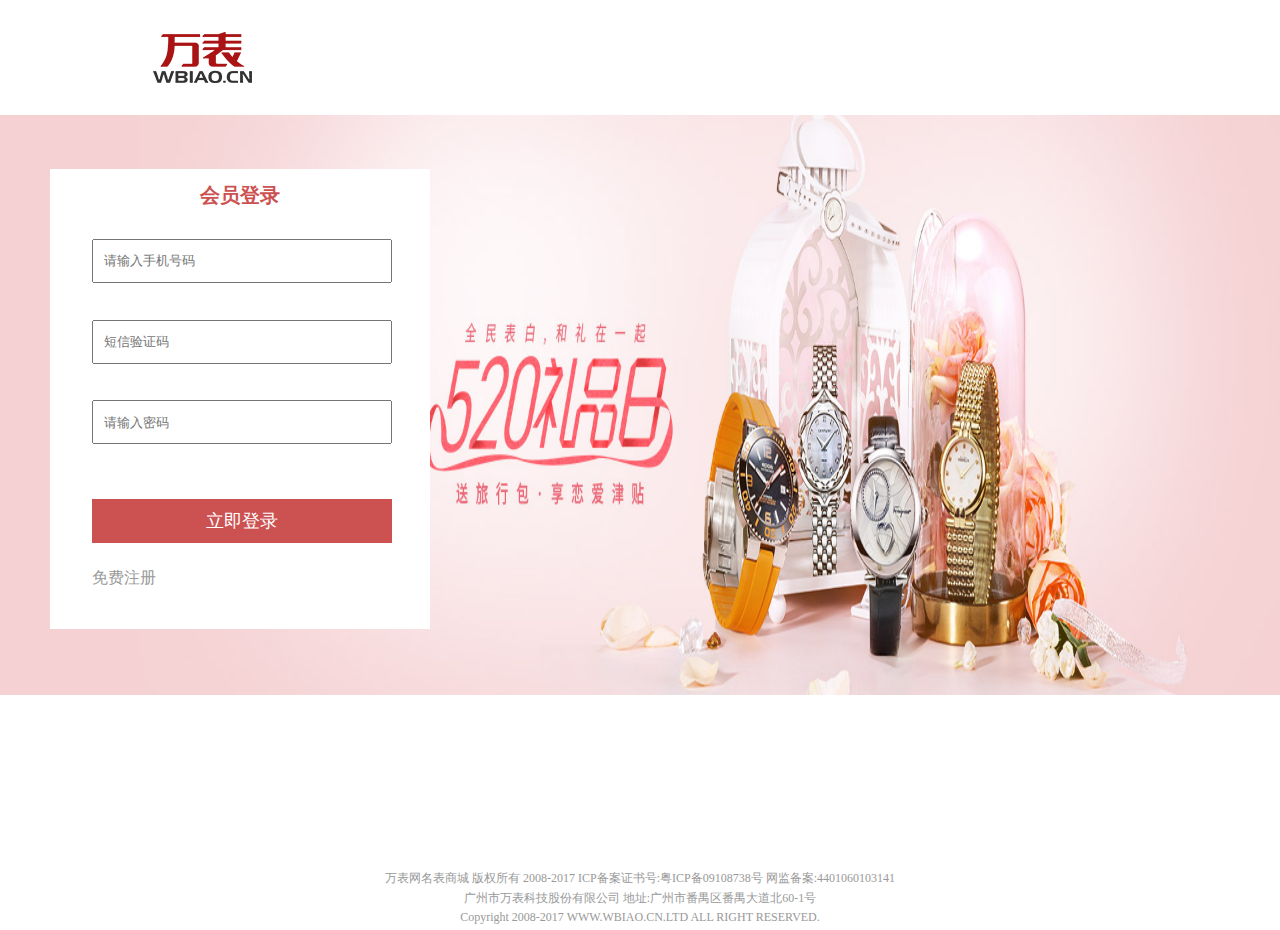
<file: watches/public/login.html>
<!doctype html>
<html lang="en">
 <head>
  <meta charset="UTF-8">
  <title>用户登录</title>
	<link rel="stylesheet" href="css/login.css">
 </head>
 <body>
  <div class="big">
	<table></table>
	<div class="small">
	<h6><img src="img/logo.png"></h6>
	<div class="picture"><img src="img/dl.jpg"></div>
	<table>
   <tr>
   	<td><h3>会员登录</h3></td>
   </tr>
	<tr>
		<td><input type="text" placeholder="请输入手机号码" id="phone"></td>
	</tr>
	<tr>
		<td><input type="text" placeholder="短信验证码"></td>
	</tr>
	<tr>
		<td><input type="password" placeholder="请输入密码" id="upwd"></td>
	</tr>
	<tr>
		<td class="dl"><input  onclick="login()" type="button" value="立即登录"><a href="#">免费注册</a></td>
	</tr>
	<tr>
		<td></td>
	</tr>
	</table>
	</div>
	 <div class="flooter">
	   <p>万表网名表商城 版权所有 2008-2017 ICP备案证书号:粤ICP备09108738号 网监备案:4401060103141</p>
	   <p>广州市万表科技股份有限公司 地址:广州市番禺区番禺大道北60-1号</p>
	   <p>Copyright 2008-2017 WWW.WBIAO.CN.LTD ALL RIGHT RESERVED.</p>
	 </div>
	</div>
	<script>
	  function login(){
		  var $phone=phone.value
			var $upwd=upwd.value
		  var xhr=new XMLHttpRequest()
			xhr.onreadystatechange=function(){
			  if (xhr.readyState==4&&xhr.status==200){
            var result=xhr.responseText
			alert(result)
			location.href="index.html"
			  }
			}
      xhr.open("post","http://127.0.0.1:8080/user/login",true)
			var formdata="phone="+$phone+"&upwd="+$upwd
			xhr.setRequestHeader("Content-Type","application/x-www-form-urlencoded")
			xhr.send(formdata)
		}
	
	</script>
 </body>
</html>
</file>
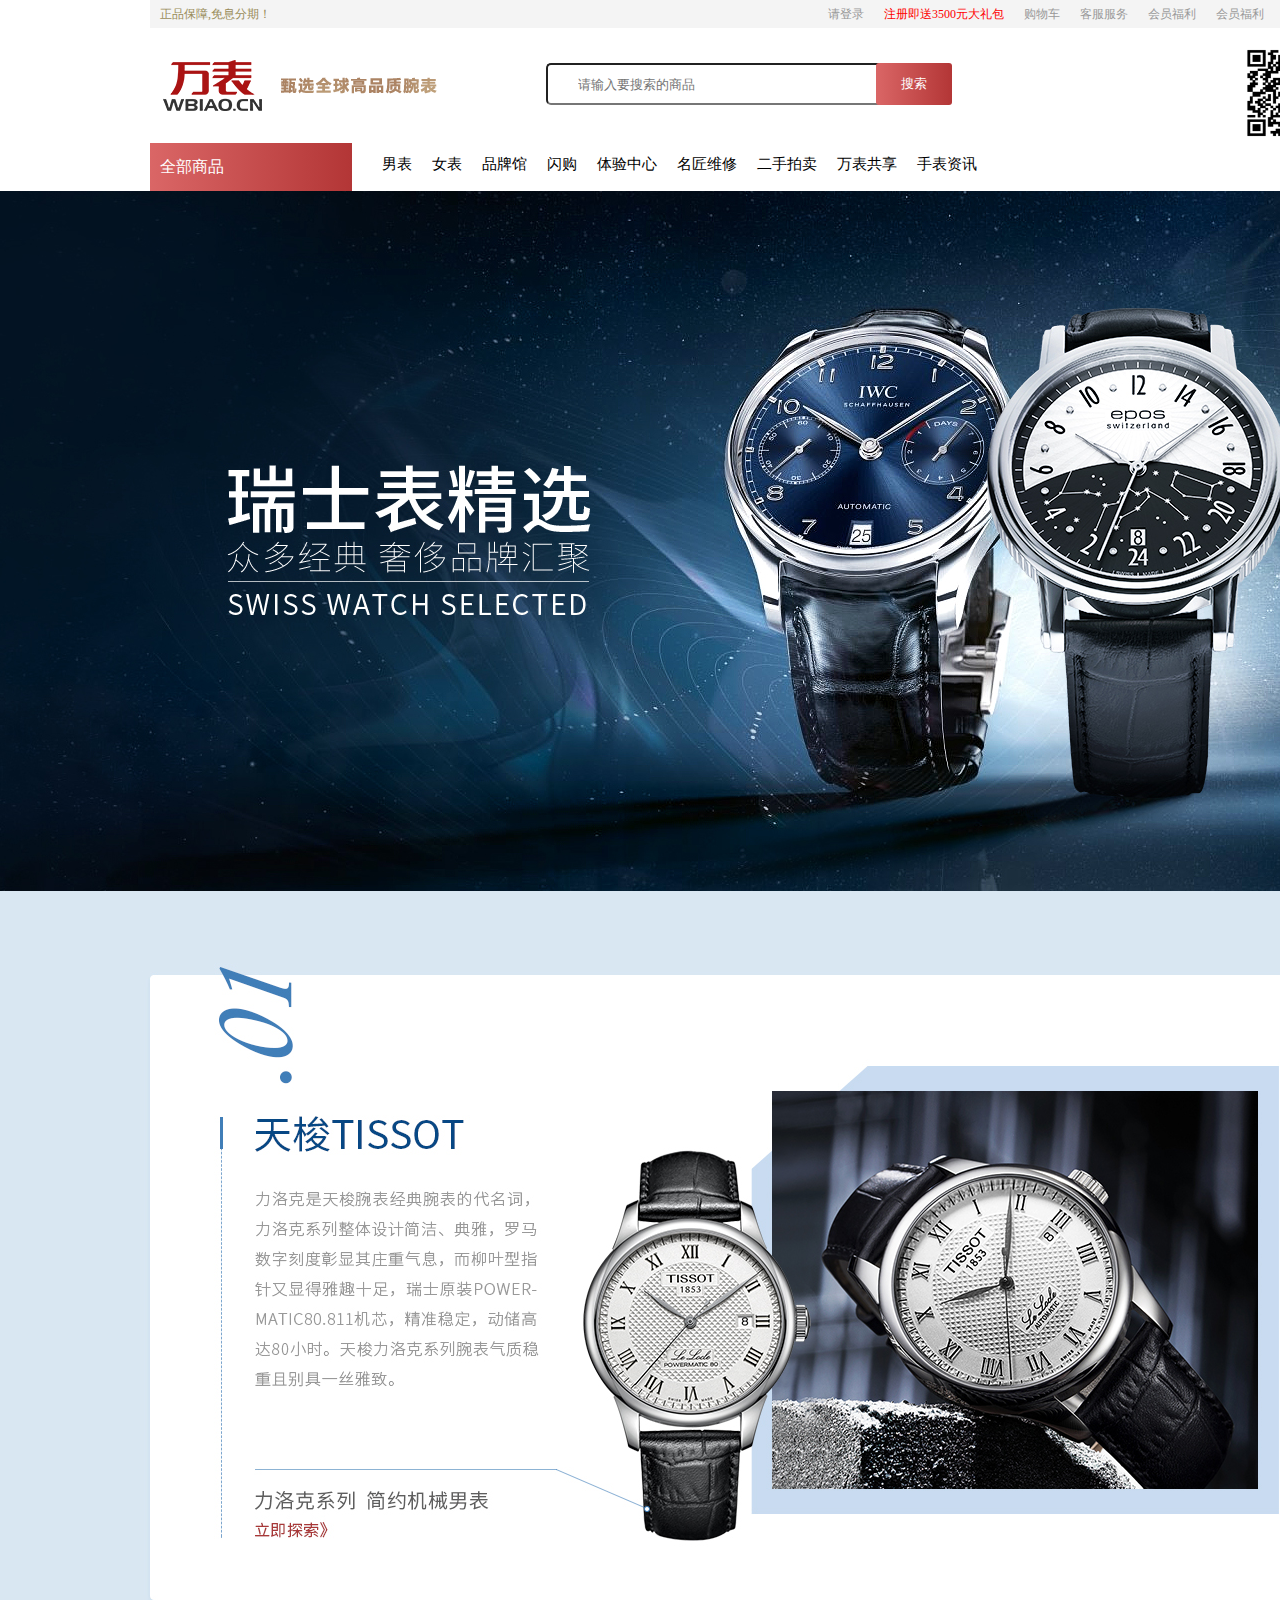
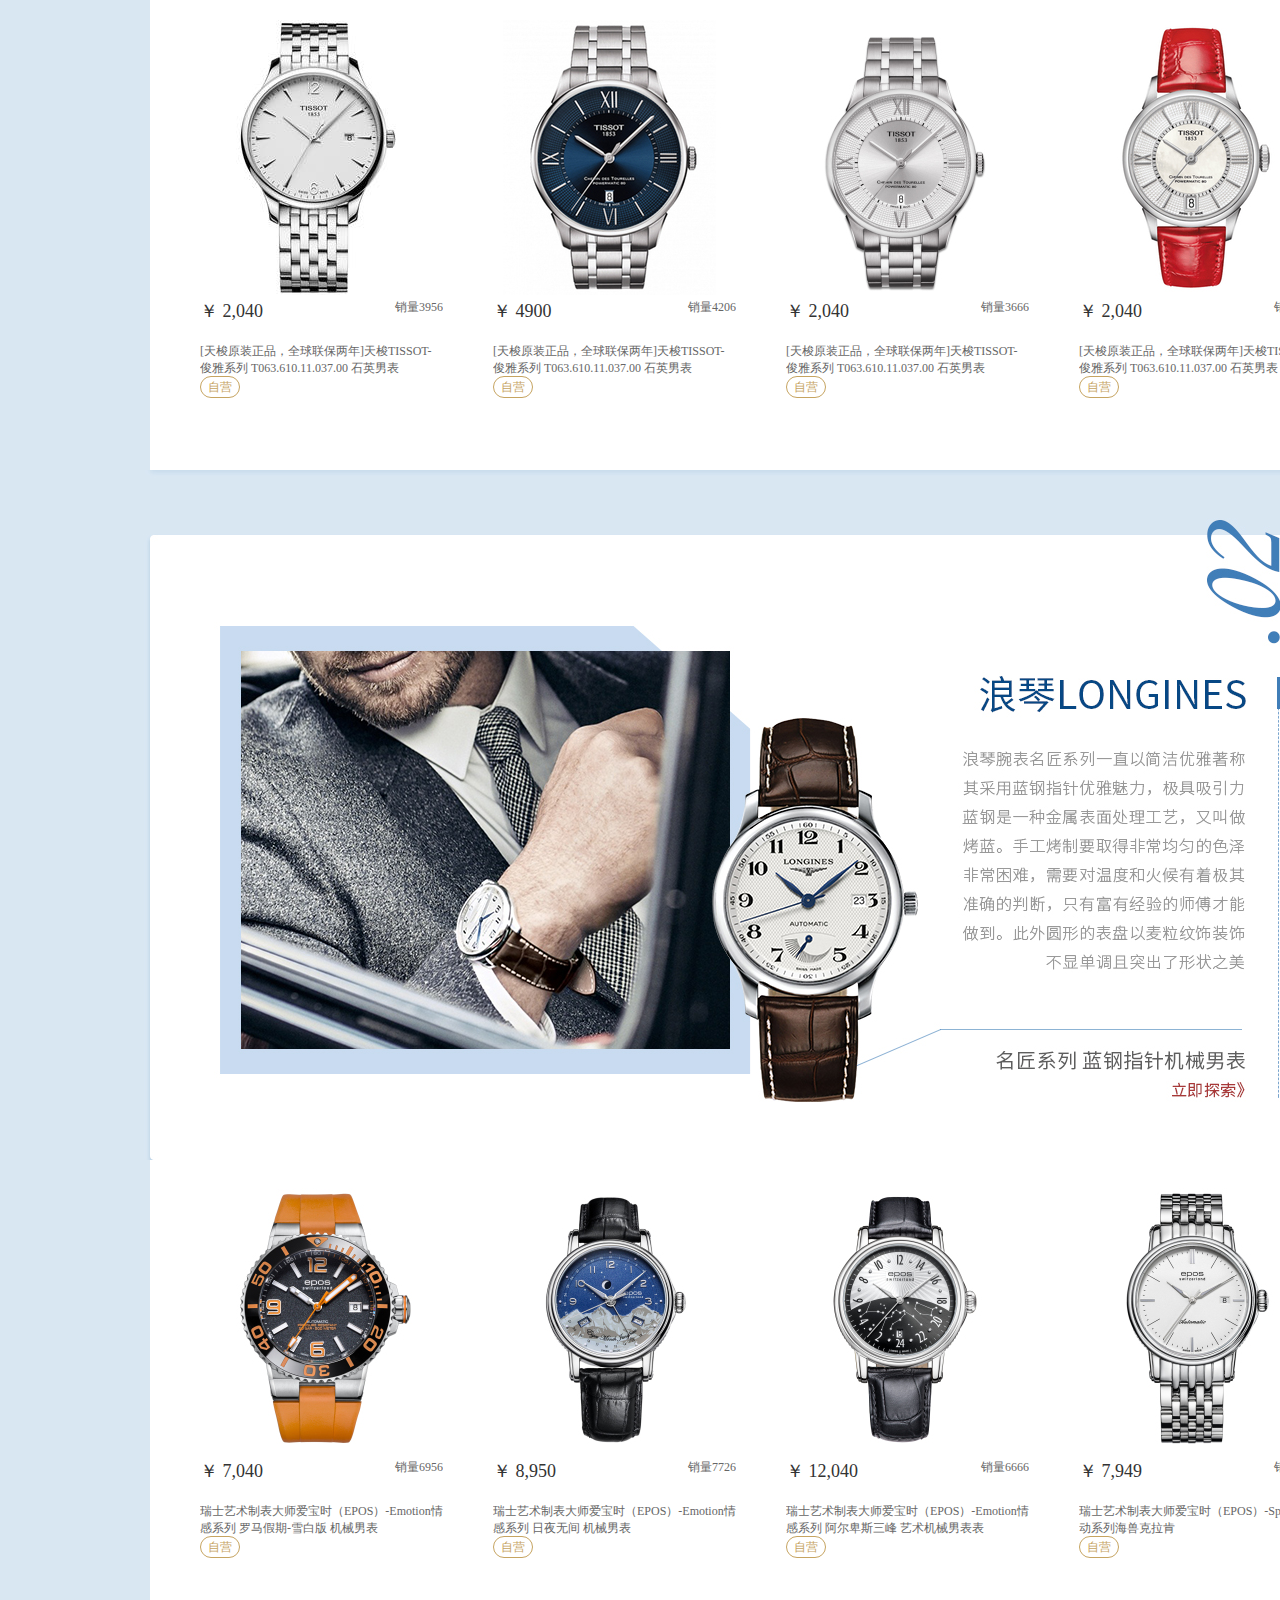
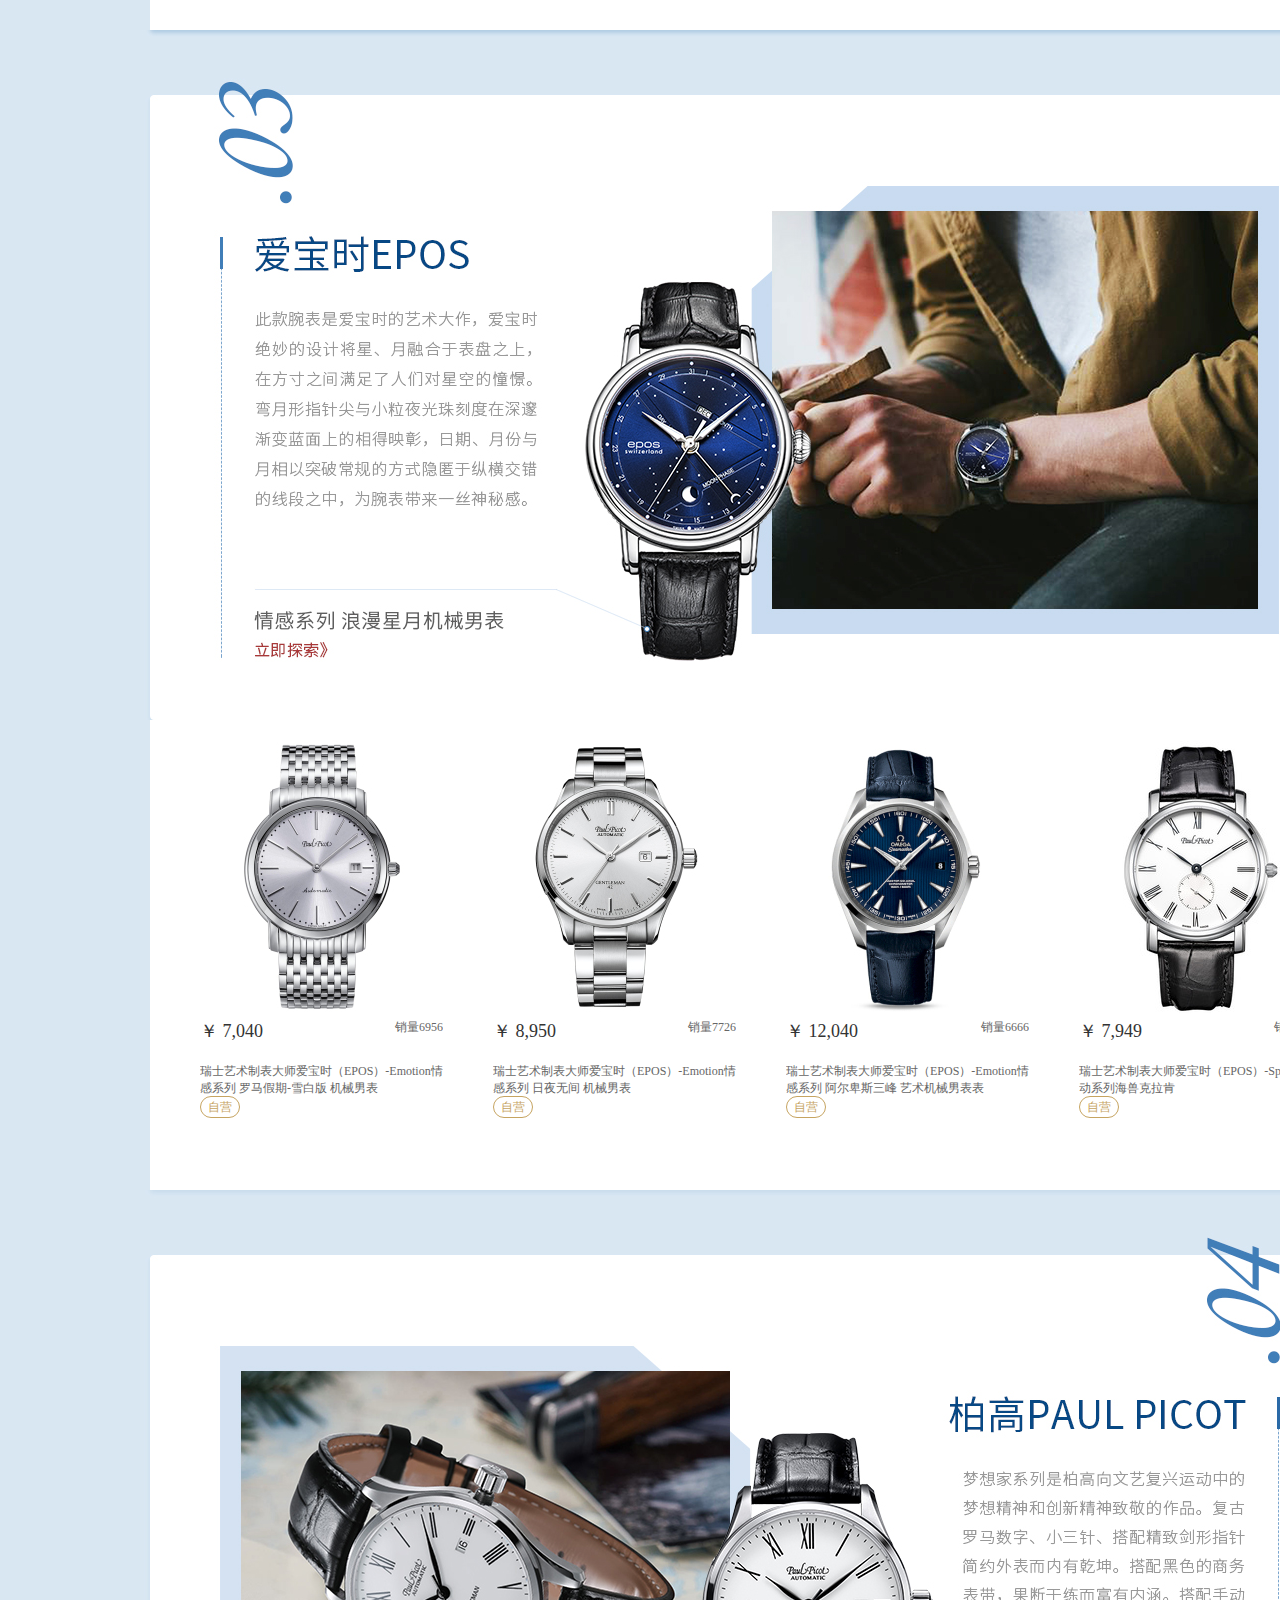
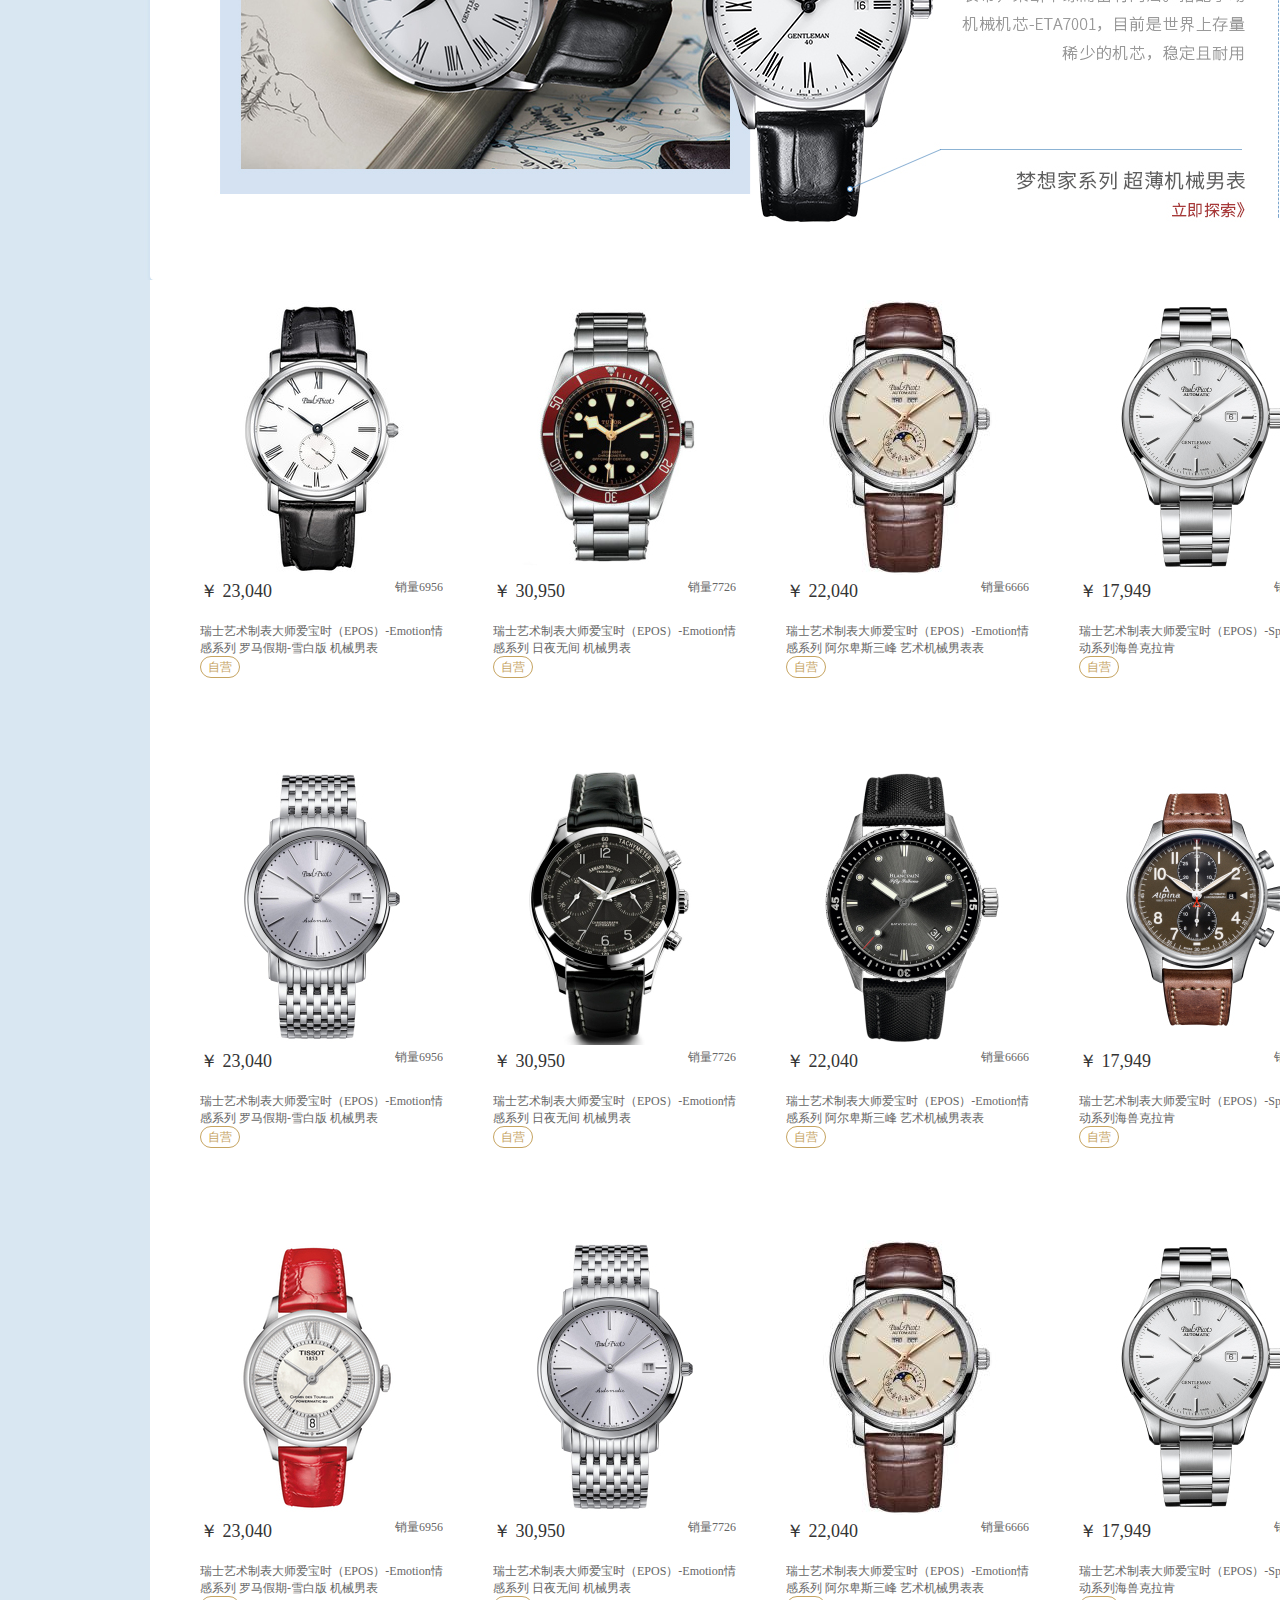
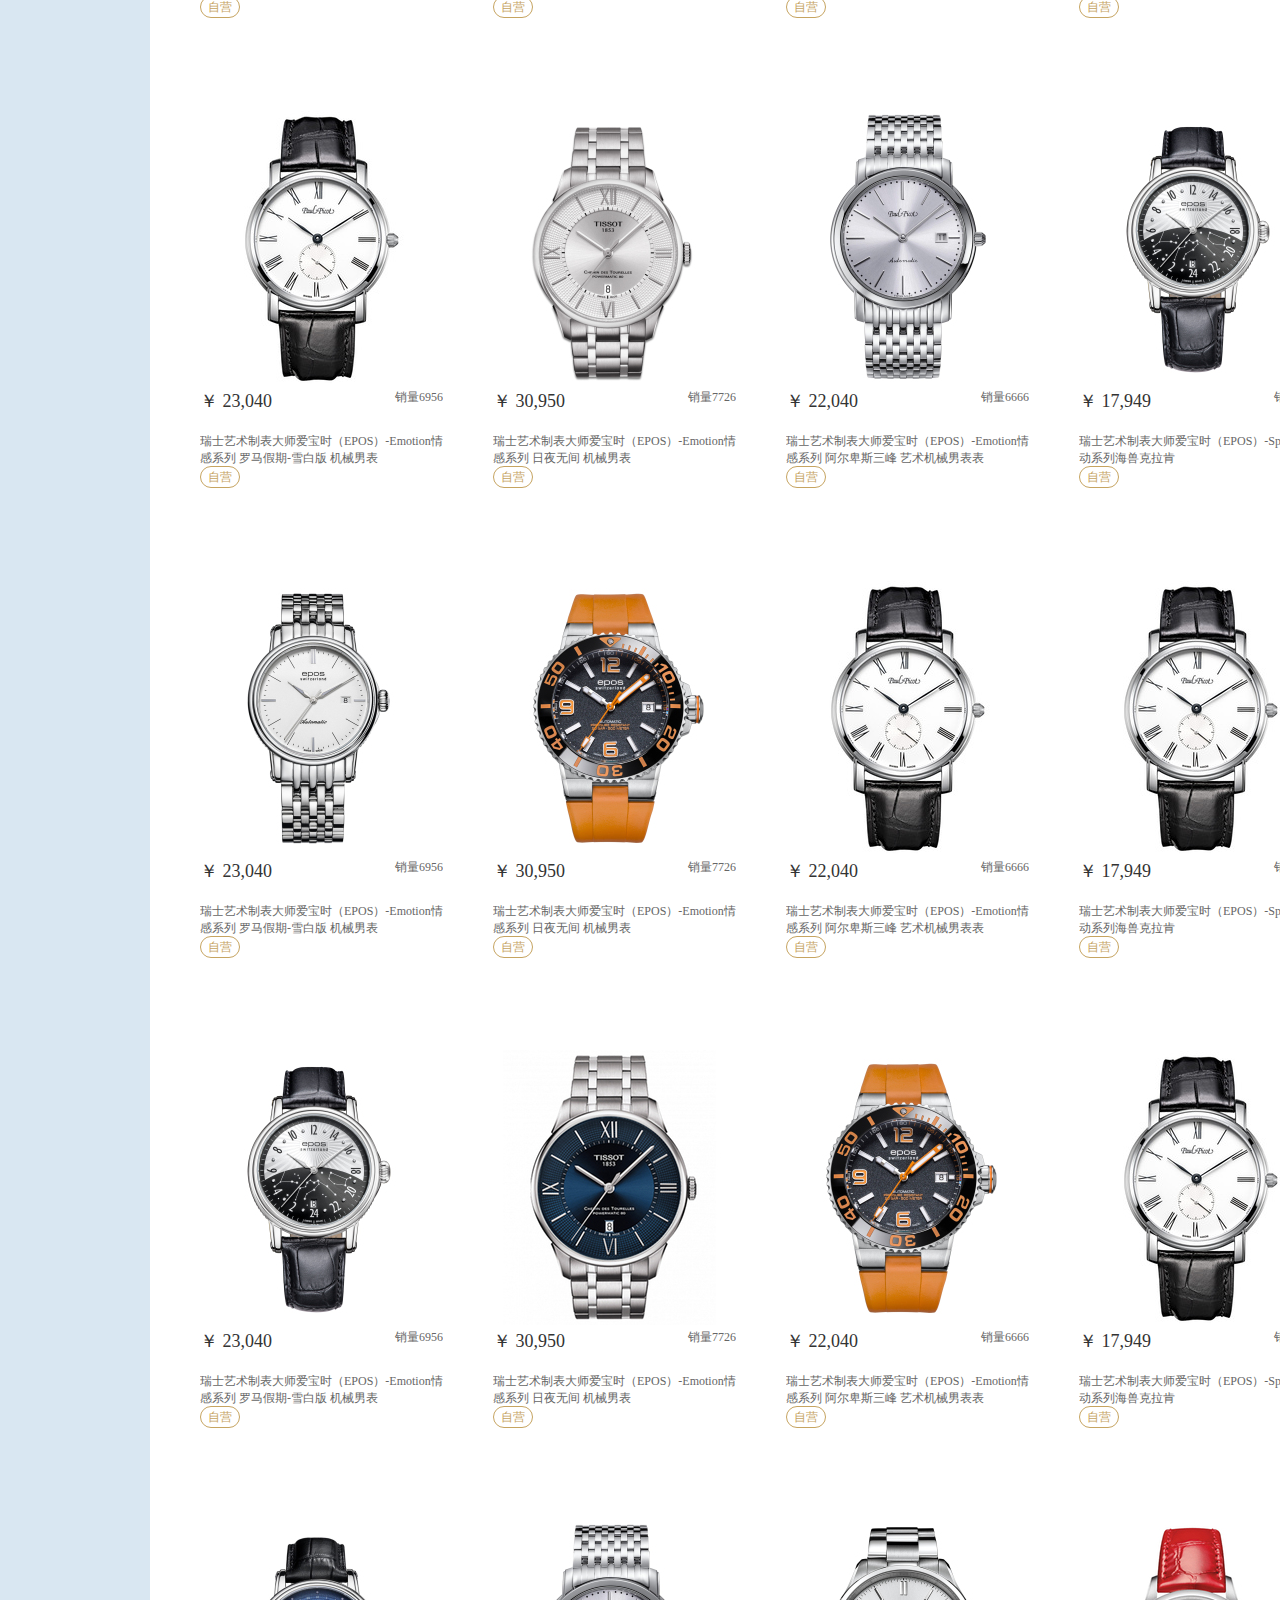
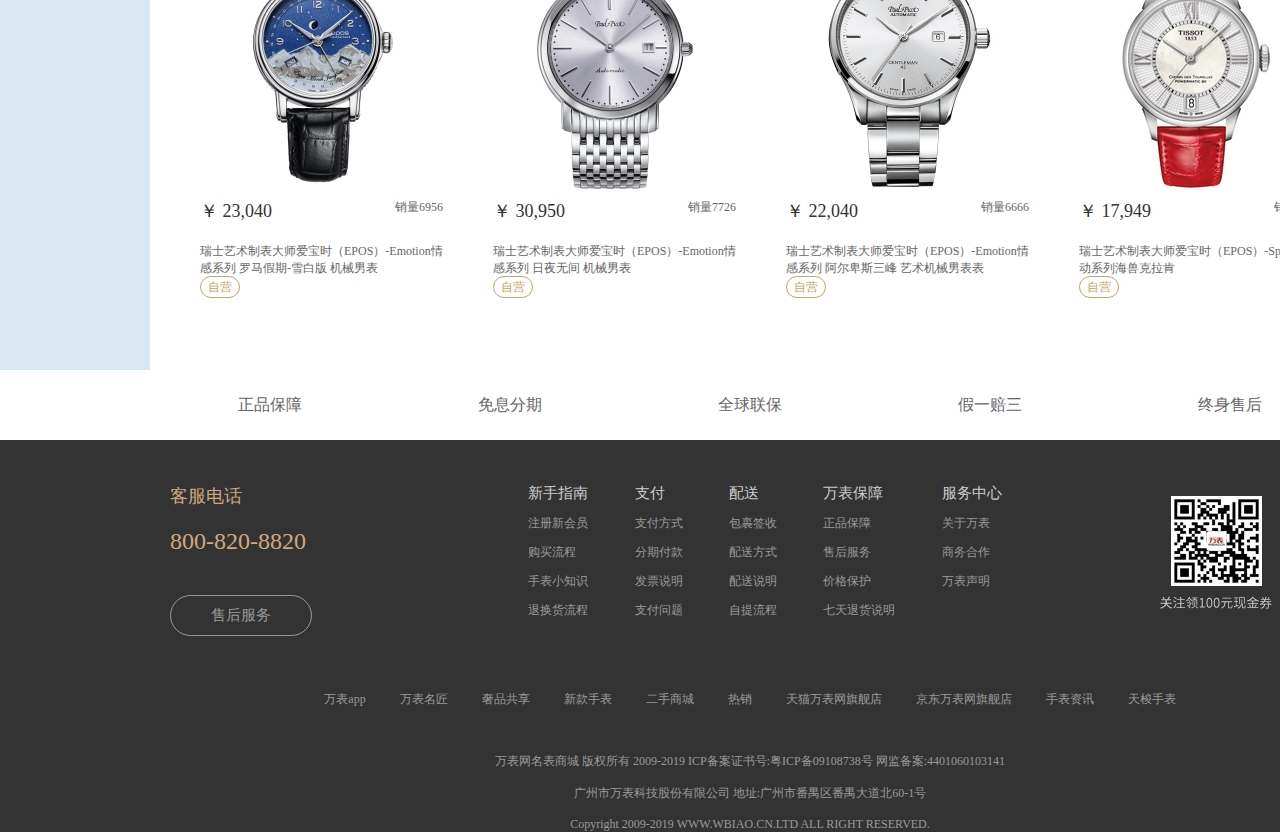
<file: watches/public/product.html>
<!DOCTYPE html>
<html lang="en">
<head>
    <meta charset="UTF-8">
    <meta name="viewport" content="width=device-width, initial-scale=1.0">
    <meta http-equiv="X-UA-Compatible" content="ie=edge">
    <title>Document</title>
    <link rel="stylesheet" href="css/product.css">
</head>
<body>
        <header id="header" class="watch_top">
        </header>
    <div class="watch_product"> 
      <a id="a6" href="list.html">
          <img  src="image/product.jpg">
      </a> 
      <a id="a7" href="#">
          <img src="image/pro1.jpg">
      </a>
      <div class="watch_pro1">
        <ul>
            <li>
                <a href="#">
                    <img src="image/pro2.jpg">
                </a>
                <p class="p1">
                    <span>￥ 2,040</span>
                    <span>销量3956</span>
                </p>
                <p class="p2">[天梭原装正品，全球联保两年]天梭TISSOT-俊雅系列 T063.610.11.037.00 石英男表</p>
                <span class="c1">自营</span>
                <div class="scgwc">
                  <a class="sc" href="#">加入收藏</a>
                  <a class="gwc" href="#">加入购物车</a>
                </div>  
            </li>
            <li>
                <a href="#">
                    <img src="image/pro3.jpg">
                </a>
                <p class="p1">
                        <span>￥ 4900</span>
                        <span>销量4206</span>
                    </p>
                    <p class="p2">[天梭原装正品，全球联保两年]天梭TISSOT-俊雅系列 T063.610.11.037.00 石英男表</p>
                    <span class="c1">自营</span>
                    <div class="scgwc">
                        <a class="sc" href="#">加入收藏</a>
                        <a class="gwc" href="#">加入购物车</a>
                      </div>  
            </li>
            <li>
                <a href="#">
                    <img src="image/pro4.jpg">
                </a>
                <p class="p1">
                        <span>￥ 2,040</span>
                        <span>销量3666</span>
                    </p>
                    <p class="p2">[天梭原装正品，全球联保两年]天梭TISSOT-俊雅系列 T063.610.11.037.00 石英男表</p>
                    <span class="c1">自营</span>
                    <div class="scgwc">
                        <a class="sc" href="#">加入收藏</a>
                        <a class="gwc" href="#">加入购物车</a>
                      </div>  
            </li>
            <li>
                <a href="#">
                    <img src="image/pro5.jpg">
                </a>
                <p class="p1">
                        <span>￥ 2,040</span>
                        <span>销量4563</span>
                    </p>
                    <p class="p2">[天梭原装正品，全球联保两年]天梭TISSOT-俊雅系列 T063.610.11.037.00 石英男表</p>
                    <span class="c1">自营</span>
                    <div class="scgwc">
                        <a class="sc" href="#">加入收藏</a>
                        <a class="gwc" href="#">加入购物车</a>
                      </div>  
            </li>
        </ul>
      </div>
      <a id="a8" href="#">
          <img src="image/pro6.jpg">
      </a>
      <div class="watch_pro1">
                <ul>
                    <li>
                        <a href="#">
                            <img src="image/pro7.jpg">
                        </a>
                        <p class="p1">
                            <span>￥ 7,040</span>
                            <span>销量6956</span>
                        </p>
                        <p class="p2">瑞士艺术制表大师爱宝时（EPOS）-Emotion情感系列 罗马假期-雪白版 机械男表</p>
                        <span class="c1">自营</span>
                        <div class="scgwc">
                          <a class="sc" href="#">加入收藏</a>
                          <a class="gwc" href="#">加入购物车</a>
                        </div>  
                    </li>
                    <li>
                        <a href="#">
                            <img src="image/pro8.jpg">
                        </a>
                        <p class="p1">
                                <span>￥ 8,950</span>
                                <span>销量7726</span>
                            </p>
                            <p class="p2">瑞士艺术制表大师爱宝时（EPOS）-Emotion情感系列 日夜无间 机械男表</p>
                            <span class="c1">自营</span>
                            <div class="scgwc">
                                <a class="sc" href="#">加入收藏</a>
                                <a class="gwc" href="#">加入购物车</a>
                              </div>  
                    </li>
                    <li>
                        <a href="#">
                            <img src="image/pro9.jpg">
                        </a>
                        <p class="p1">
                                <span>￥ 12,040</span>
                                <span>销量6666</span>
                            </p>
                            <p class="p2">瑞士艺术制表大师爱宝时（EPOS）-Emotion情感系列 阿尔卑斯三峰 艺术机械男表表</p>
                            <span class="c1">自营</span>
                            <div class="scgwc">
                                <a class="sc" href="#">加入收藏</a>
                                <a class="gwc" href="#">加入购物车</a>
                              </div>  
                    </li>
                    <li>
                        <a href="#">
                            <img src="image/pro10.jpg">
                        </a>
                        <p class="p1">
                                <span>￥ 7,949</span>
                                <span>销量6863</span>
                            </p>
                            <p class="p2">瑞士艺术制表大师爱宝时（EPOS）-Sportive运动系列海兽克拉肯</p>
                            <span class="c1">自营</span>
                            <div class="scgwc">
                                <a class="sc" href="#">加入收藏</a>
                                <a class="gwc" href="#">加入购物车</a>
                              </div>  
                    </li>
                </ul>
      </div>
      <a id="a9" href="#">
          <img src="image/product3.jpg">
      </a>
      <div class="watch_pro1">
            <ul>
                <li>
                    <a href="#">
                        <img src="image/pro11.jpg">
                    </a>
                    <p class="p1">
                        <span>￥ 7,040</span>
                        <span>销量6956</span>
                    </p>
                    <p class="p2">瑞士艺术制表大师爱宝时（EPOS）-Emotion情感系列 罗马假期-雪白版 机械男表</p>
                    <span class="c1">自营</span>
                    <div class="scgwc">
                      <a class="sc" href="#">加入收藏</a>
                      <a class="gwc" href="#">加入购物车</a>
                    </div>  
                </li>
                <li>
                    <a href="#">
                        <img src="image/pro12.jpg">
                    </a>
                    <p class="p1">
                            <span>￥ 8,950</span>
                            <span>销量7726</span>
                        </p>
                        <p class="p2">瑞士艺术制表大师爱宝时（EPOS）-Emotion情感系列 日夜无间 机械男表</p>
                        <span class="c1">自营</span>
                        <div class="scgwc">
                            <a class="sc" href="#">加入收藏</a>
                            <a class="gwc" href="#">加入购物车</a>
                          </div>  
                </li>
                <li>
                    <a href="#">
                        <img src="image/pro14.jpg">
                    </a>
                    <p class="p1">
                            <span>￥ 12,040</span>
                            <span>销量6666</span>
                        </p>
                        <p class="p2">瑞士艺术制表大师爱宝时（EPOS）-Emotion情感系列 阿尔卑斯三峰 艺术机械男表表</p>
                        <span class="c1">自营</span>
                        <div class="scgwc">
                            <a class="sc" href="#">加入收藏</a>
                            <a class="gwc" href="#">加入购物车</a>
                          </div>  
                </li>
                <li>
                    <a href="#">
                        <img src="image/pro13.jpg">
                    </a>
                    <p class="p1">
                            <span>￥ 7,949</span>
                            <span>销量6863</span>
                        </p>
                        <p class="p2">瑞士艺术制表大师爱宝时（EPOS）-Sportive运动系列海兽克拉肯</p>
                        <span class="c1">自营</span>
                        <div class="scgwc">
                            <a class="sc" href="#">加入收藏</a>
                            <a class="gwc" href="#">加入购物车</a>
                          </div>  
                </li>
            </ul>
      </div>
      <a id="a10" href="#">
          <img src="image/product4.jpg" >
      </a>
      <div class="watch_pro1">
            <ul>
                <li>
                    <a href="#">
                        <img src="image/pro18.jpg">
                    </a>
                    <p class="p1">
                        <span>￥ 23,040</span>
                        <span>销量6956</span>
                    </p>
                    <p class="p2">瑞士艺术制表大师爱宝时（EPOS）-Emotion情感系列 罗马假期-雪白版 机械男表</p>
                    <span class="c1">自营</span>
                    <div class="scgwc">
                      <a class="sc" href="#">加入收藏</a>
                      <a class="gwc" href="#">加入购物车</a>
                    </div>  
                </li>
                <li>
                    <a href="#">
                        <img src="image/pro20.jpg">
                    </a>
                    <p class="p1">
                            <span>￥ 30,950</span>
                            <span>销量7726</span>
                        </p>
                        <p class="p2">瑞士艺术制表大师爱宝时（EPOS）-Emotion情感系列 日夜无间 机械男表</p>
                        <span class="c1">自营</span>
                        <div class="scgwc">
                            <a class="sc" href="#">加入收藏</a>
                            <a class="gwc" href="#">加入购物车</a>
                          </div>  
                </li>
                <li>
                    <a href="#">
                        <img src="image/pro16.jpg">
                    </a>
                    <p class="p1">
                            <span>￥ 22,040</span>
                            <span>销量6666</span>
                        </p>
                        <p class="p2">瑞士艺术制表大师爱宝时（EPOS）-Emotion情感系列 阿尔卑斯三峰 艺术机械男表表</p>
                        <span class="c1">自营</span>
                        <div class="scgwc">
                            <a class="sc" href="#">加入收藏</a>
                            <a class="gwc" href="#">加入购物车</a>
                          </div>  
                </li>
                <li>
                    <a href="#">
                        <img src="image/pro15.jpg">
                    </a>
                    <p class="p1">
                            <span>￥ 17,949</span>
                            <span>销量6863</span>
                        </p>
                        <p class="p2">瑞士艺术制表大师爱宝时（EPOS）-Sportive运动系列海兽克拉肯</p>
                        <span class="c1">自营</span>
                        <div class="scgwc">
                            <a class="sc" href="#">加入收藏</a>
                            <a class="gwc" href="#">加入购物车</a>
                          </div>  
                </li>
            </ul>
      </div>
      <div class="watch_pro1">
            <ul>
                <li>
                    <a href="#">
                        <img src="image/pro17.jpg">
                    </a>
                    <p class="p1">
                        <span>￥ 23,040</span>
                        <span>销量6956</span>
                    </p>
                    <p class="p2">瑞士艺术制表大师爱宝时（EPOS）-Emotion情感系列 罗马假期-雪白版 机械男表</p>
                    <span class="c1">自营</span>
                    <div class="scgwc">
                      <a class="sc" href="#">加入收藏</a>
                      <a class="gwc" href="#">加入购物车</a>
                    </div>  
                </li>
                <li>
                    <a href="#">
                        <img src="image/pro22.jpg">
                    </a>
                    <p class="p1">
                            <span>￥ 30,950</span>
                            <span>销量7726</span>
                        </p>
                        <p class="p2">瑞士艺术制表大师爱宝时（EPOS）-Emotion情感系列 日夜无间 机械男表</p>
                        <span class="c1">自营</span>
                        <div class="scgwc">
                            <a class="sc" href="#">加入收藏</a>
                            <a class="gwc" href="#">加入购物车</a>
                          </div>  
                </li>
                <li>
                    <a href="#">
                        <img src="image/pro23.jpg">
                    </a>
                    <p class="p1">
                            <span>￥ 22,040</span>
                            <span>销量6666</span>
                        </p>
                        <p class="p2">瑞士艺术制表大师爱宝时（EPOS）-Emotion情感系列 阿尔卑斯三峰 艺术机械男表表</p>
                        <span class="c1">自营</span>
                        <div class="scgwc">
                            <a class="sc" href="#">加入收藏</a>
                            <a class="gwc" href="#">加入购物车</a>
                          </div>  
                </li>
                <li>
                    <a href="#">
                        <img src="image/pro24.jpg">
                    </a>
                    <p class="p1">
                            <span>￥ 17,949</span>
                            <span>销量6863</span>
                        </p>
                        <p class="p2">瑞士艺术制表大师爱宝时（EPOS）-Sportive运动系列海兽克拉肯</p>
                        <span class="c1">自营</span>
                        <div class="scgwc">
                            <a class="sc" href="#">加入收藏</a>
                            <a class="gwc" href="#">加入购物车</a>
                          </div>  
                </li>
            </ul>
      </div>
      <div class="watch_pro1">
            <ul>
                <li>
                    <a href="#">
                        <img src="image/pro5.jpg">
                    </a>
                    <p class="p1">
                        <span>￥ 23,040</span>
                        <span>销量6956</span>
                    </p>
                    <p class="p2">瑞士艺术制表大师爱宝时（EPOS）-Emotion情感系列 罗马假期-雪白版 机械男表</p>
                    <span class="c1">自营</span>
                    <div class="scgwc">
                      <a class="sc" href="#">加入收藏</a>
                      <a class="gwc" href="#">加入购物车</a>
                    </div>  
                </li>
                <li>
                    <a href="#">
                        <img src="image/pro17.jpg">
                    </a>
                    <p class="p1">
                            <span>￥ 30,950</span>
                            <span>销量7726</span>
                        </p>
                        <p class="p2">瑞士艺术制表大师爱宝时（EPOS）-Emotion情感系列 日夜无间 机械男表</p>
                        <span class="c1">自营</span>
                        <div class="scgwc">
                            <a class="sc" href="#">加入收藏</a>
                            <a class="gwc" href="#">加入购物车</a>
                          </div>  
                </li>
                <li>
                    <a href="#">
                        <img src="image/pro16.jpg">
                    </a>
                    <p class="p1">
                            <span>￥ 22,040</span>
                            <span>销量6666</span>
                        </p>
                        <p class="p2">瑞士艺术制表大师爱宝时（EPOS）-Emotion情感系列 阿尔卑斯三峰 艺术机械男表表</p>
                        <span class="c1">自营</span>
                        <div class="scgwc">
                            <a class="sc" href="#">加入收藏</a>
                            <a class="gwc" href="#">加入购物车</a>
                          </div>  
                </li>
                <li>
                    <a href="#">
                        <img src="image/pro15.jpg">
                    </a>
                    <p class="p1">
                            <span>￥ 17,949</span>
                            <span>销量6863</span>
                        </p>
                        <p class="p2">瑞士艺术制表大师爱宝时（EPOS）-Sportive运动系列海兽克拉肯</p>
                        <span class="c1">自营</span>
                        <div class="scgwc">
                            <a class="sc" href="#">加入收藏</a>
                            <a class="gwc" href="#">加入购物车</a>
                          </div>  
                </li>
            </ul>
      </div>
      <div class="watch_pro1">
            <ul>
                <li>
                    <a href="#">
                        <img src="image/pro18.jpg">
                    </a>
                    <p class="p1">
                        <span>￥ 23,040</span>
                        <span>销量6956</span>
                    </p>
                    <p class="p2">瑞士艺术制表大师爱宝时（EPOS）-Emotion情感系列 罗马假期-雪白版 机械男表</p>
                    <span class="c1">自营</span>
                    <div class="scgwc">
                      <a class="sc" href="#">加入收藏</a>
                      <a class="gwc" href="#">加入购物车</a>
                    </div>  
                </li>
                <li>
                    <a href="#">
                        <img src="image/pro4.jpg">
                    </a>
                    <p class="p1">
                            <span>￥ 30,950</span>
                            <span>销量7726</span>
                        </p>
                        <p class="p2">瑞士艺术制表大师爱宝时（EPOS）-Emotion情感系列 日夜无间 机械男表</p>
                        <span class="c1">自营</span>
                        <div class="scgwc">
                            <a class="sc" href="#">加入收藏</a>
                            <a class="gwc" href="#">加入购物车</a>
                          </div>  
                </li>
                <li>
                    <a href="#">
                        <img src="image/pro11.jpg">
                    </a>
                    <p class="p1">
                            <span>￥ 22,040</span>
                            <span>销量6666</span>
                        </p>
                        <p class="p2">瑞士艺术制表大师爱宝时（EPOS）-Emotion情感系列 阿尔卑斯三峰 艺术机械男表表</p>
                        <span class="c1">自营</span>
                        <div class="scgwc">
                            <a class="sc" href="#">加入收藏</a>
                            <a class="gwc" href="#">加入购物车</a>
                          </div>  
                </li>
                <li>
                    <a href="#">
                        <img src="image/pro9.jpg">
                    </a>
                    <p class="p1">
                            <span>￥ 17,949</span>
                            <span>销量6863</span>
                        </p>
                        <p class="p2">瑞士艺术制表大师爱宝时（EPOS）-Sportive运动系列海兽克拉肯</p>
                        <span class="c1">自营</span>
                        <div class="scgwc">
                            <a class="sc" href="#">加入收藏</a>
                            <a class="gwc" href="#">加入购物车</a>
                          </div>  
                </li>
            </ul>
      </div>
      <div class="watch_pro1">
            <ul>
                <li>
                    <a href="#">
                        <img src="image/pro10.jpg">
                    </a>
                    <p class="p1">
                        <span>￥ 23,040</span>
                        <span>销量6956</span>
                    </p>
                    <p class="p2">瑞士艺术制表大师爱宝时（EPOS）-Emotion情感系列 罗马假期-雪白版 机械男表</p>
                    <span class="c1">自营</span>
                    <div class="scgwc">
                      <a class="sc" href="#">加入收藏</a>
                      <a class="gwc" href="#">加入购物车</a>
                    </div>  
                </li>
                <li>
                    <a href="#">
                        <img src="image/pro7.jpg">
                    </a>
                    <p class="p1">
                            <span>￥ 30,950</span>
                            <span>销量7726</span>
                        </p>
                        <p class="p2">瑞士艺术制表大师爱宝时（EPOS）-Emotion情感系列 日夜无间 机械男表</p>
                        <span class="c1">自营</span>
                        <div class="scgwc">
                            <a class="sc" href="#">加入收藏</a>
                            <a class="gwc" href="#">加入购物车</a>
                          </div>  
                </li>
                <li>
                    <a href="#">
                        <img src="image/pro18.jpg">
                    </a>
                    <p class="p1">
                            <span>￥ 22,040</span>
                            <span>销量6666</span>
                        </p>
                        <p class="p2">瑞士艺术制表大师爱宝时（EPOS）-Emotion情感系列 阿尔卑斯三峰 艺术机械男表表</p>
                        <span class="c1">自营</span>
                        <div class="scgwc">
                            <a class="sc" href="#">加入收藏</a>
                            <a class="gwc" href="#">加入购物车</a>
                          </div>  
                </li>
                <li>
                    <a href="#">
                        <img src="image/pro13.jpg">
                    </a>
                    <p class="p1">
                            <span>￥ 17,949</span>
                            <span>销量6863</span>
                        </p>
                        <p class="p2">瑞士艺术制表大师爱宝时（EPOS）-Sportive运动系列海兽克拉肯</p>
                        <span class="c1">自营</span>
                        <div class="scgwc">
                            <a class="sc" href="#">加入收藏</a>
                            <a class="gwc" href="#">加入购物车</a>
                          </div>  
                </li>
            </ul>
      </div>
      <div class="watch_pro1">
            <ul>
                <li>
                    <a href="#">
                        <img src="image/pro9.jpg">
                    </a>
                    <p class="p1">
                        <span>￥ 23,040</span>
                        <span>销量6956</span>
                    </p>
                    <p class="p2">瑞士艺术制表大师爱宝时（EPOS）-Emotion情感系列 罗马假期-雪白版 机械男表</p>
                    <span class="c1">自营</span>
                    <div class="scgwc">
                      <a class="sc" href="#">加入收藏</a>
                      <a class="gwc" href="#">加入购物车</a>
                    </div>  
                </li>
                <li>
                    <a href="#">
                        <img src="image/pro3.jpg">
                    </a>
                    <p class="p1">
                            <span>￥ 30,950</span>
                            <span>销量7726</span>
                        </p>
                        <p class="p2">瑞士艺术制表大师爱宝时（EPOS）-Emotion情感系列 日夜无间 机械男表</p>
                        <span class="c1">自营</span>
                        <div class="scgwc">
                            <a class="sc" href="#">加入收藏</a>
                            <a class="gwc" href="#">加入购物车</a>
                          </div>  
                </li>
                <li>
                    <a href="#">
                        <img src="image/pro7.jpg">
                    </a>
                    <p class="p1">
                            <span>￥ 22,040</span>
                            <span>销量6666</span>
                        </p>
                        <p class="p2">瑞士艺术制表大师爱宝时（EPOS）-Emotion情感系列 阿尔卑斯三峰 艺术机械男表表</p>
                        <span class="c1">自营</span>
                        <div class="scgwc">
                            <a class="sc" href="#">加入收藏</a>
                            <a class="gwc" href="#">加入购物车</a>
                          </div>  
                </li>
                <li>
                    <a href="#">
                        <img src="image/pro13.jpg">
                    </a>
                    <p class="p1">
                            <span>￥ 17,949</span>
                            <span>销量6863</span>
                        </p>
                        <p class="p2">瑞士艺术制表大师爱宝时（EPOS）-Sportive运动系列海兽克拉肯</p>
                        <span class="c1">自营</span>
                        <div class="scgwc">
                            <a class="sc" href="#">加入收藏</a>
                            <a class="gwc" href="#">加入购物车</a>
                          </div>  
                </li>
            </ul>
      </div>
      <div class="watch_pro1">
            <ul>
                <li>
                    <a href="#">
                        <img src="image/pro8.jpg">
                    </a>
                    <p class="p1">
                        <span>￥ 23,040</span>
                        <span>销量6956</span>
                    </p>
                    <p class="p2">瑞士艺术制表大师爱宝时（EPOS）-Emotion情感系列 罗马假期-雪白版 机械男表</p>
                    <span class="c1">自营</span>
                    <div class="scgwc">
                      <a class="sc" href="#">加入收藏</a>
                      <a class="gwc" href="#">加入购物车</a>
                    </div>  
                </li>
                <li>
                    <a href="#">
                        <img src="image/pro11.jpg">
                    </a>
                    <p class="p1">
                            <span>￥ 30,950</span>
                            <span>销量7726</span>
                        </p>
                        <p class="p2">瑞士艺术制表大师爱宝时（EPOS）-Emotion情感系列 日夜无间 机械男表</p>
                        <span class="c1">自营</span>
                        <div class="scgwc">
                            <a class="sc" href="#">加入收藏</a>
                            <a class="gwc" href="#">加入购物车</a>
                          </div>  
                </li>
                <li>
                    <a href="#">
                        <img src="image/pro12.jpg">
                    </a>
                    <p class="p1">
                            <span>￥ 22,040</span>
                            <span>销量6666</span>
                        </p>
                        <p class="p2">瑞士艺术制表大师爱宝时（EPOS）-Emotion情感系列 阿尔卑斯三峰 艺术机械男表表</p>
                        <span class="c1">自营</span>
                        <div class="scgwc">
                            <a class="sc" href="#">加入收藏</a>
                            <a class="gwc" href="#">加入购物车</a>
                          </div>  
                </li>
                <li>
                    <a href="#">
                        <img src="image/pro5.jpg">
                    </a>
                    <p class="p1">
                            <span>￥ 17,949</span>
                            <span>销量6863</span>
                        </p>
                        <p class="p2">瑞士艺术制表大师爱宝时（EPOS）-Sportive运动系列海兽克拉肯</p>
                        <span class="c1">自营</span>
                        <div class="scgwc">
                            <a class="sc" href="#">加入收藏</a>
                            <a class="gwc" href="#">加入购物车</a>
                          </div>  
                </li>
            </ul>
      </div>
    </div>
    <footer id="footer" class="footer_top">
    </footer>
        <script src="js/jquery-3.2.1.js"></script>
        <script src="js/header.js"></script>
        <script src="js/footer.js"></script>
       
</body>
</html>
</file>
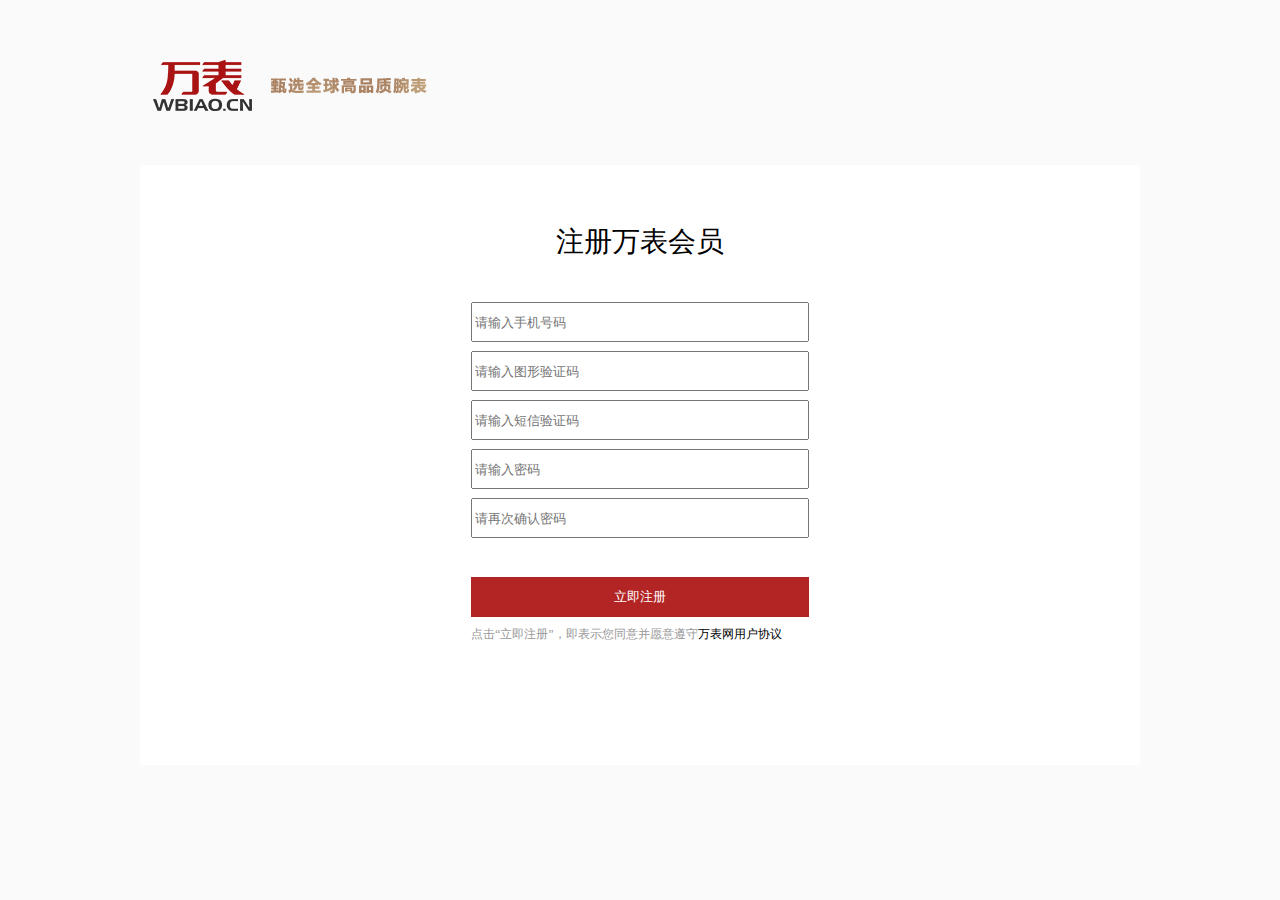
<file: watches/public/register.html>
<!doctype html>
<html lang="en">
 <head>
  <title>注册页面</title>
	<link rel="stylesheet" href="css/register.css">
 </head>
 <body>
 <div class="big">
  <table></table>
	<h6><a href="#"><img src="img/logo.png"><img src="img/slogan.png"></a></h6>
  <div class="small">
  <table>
	 <tr>
	 	<td class="new"><h4>注册万表会员</h4></td>
	 </tr>
	 <tr>
	 	<td><input type="text" id="phone" placeholder="请输入手机号码"></td><br>
		<span id="s1"></span>
	 </tr>
	 <tr>
	 	<td><input type="text" placeholder="请输入图形验证码">
		</td>
	 </tr>
	 <tr>
	 	<td><input type="text" placeholder="请输入短信验证码"></td>
	 </tr>
	 <tr>
	 	<td><input onblur="car_upwd()" type="password" placeholder="请输入密码" id="upwd"><br>
		<span id="s2"></span> 
		</td>
	 </tr>
	 <tr>
	  <td><input onblur="car_upwd2()" type="password" placeholder="请再次确认密码" id="upwd2"><br>
		<span id="s3"></span>
		</td>
	 </tr>
	 <tr>
	  <td class="register"><input onclick="register()" type="button" value="立即注册"></td>
	 </tr>
	 <tr>
	 	<td class="footer">点击“立即注册”，即表示您同意并愿意遵守<a href="#">万表网用户协议</a></td>
	 </tr>	
	</table>
	</div>
 </div>
	<script>
		function car_upwd(){
		  if (upwd.value)
		  {
			  s2.innerHTML="密码输入正确"
		  }else{
			  s2.innerHTML="密码不能为空"
			}
		}
		function car_upwd2(){
		  if (upwd2.value==upwd.value)
		  {
			  s3.innerHTML="密码输入一致"
		  }else{
			  s3.innerHTML="密码不一致,请重新输入"
			}
		}
		function register(){
	   var $phone=phone.value
		 var $upwd=upwd.value
		    var xhr=new XMLHttpRequest()
				xhr.onreadystatechange=function(){
			  if (xhr.readyState==4&&xhr.status==200){
              var result=xhr.responseText 
					if ((upwd2.value==upwd.value)&&result=="1")
					{						
						alert("注册成功")
					 location.href="login.html"
					}else{
					  alert("注册失败")
					}
			  }	
			}
			xhr.open("post","http://127.0.0.1:8080/user/register",true)
			var formdata="phone="+$phone+"&upwd="+$upwd
			xhr.setRequestHeader("Content-Type","application/x-www-form-urlencoded")
			xhr.send(formdata)
		}
	</script>
 </body>
</html>
</file>
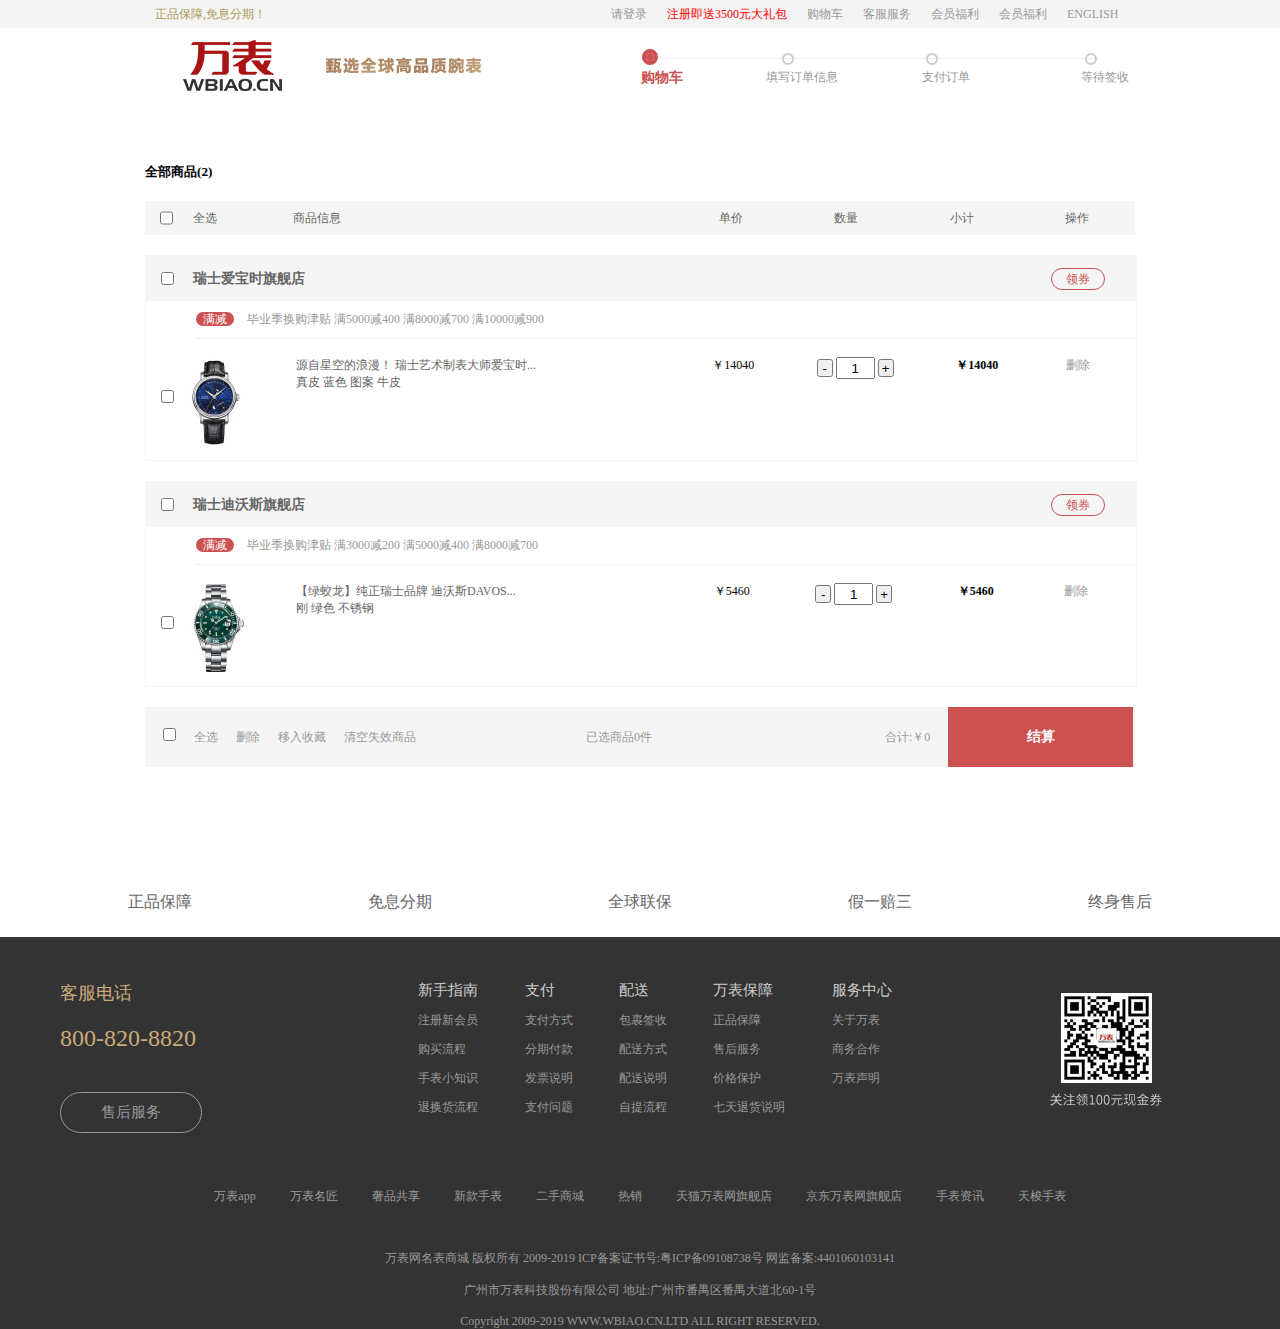
<file: watches/public/shopping.html>
<!DOCTYPE html>
<html lang="en">
<head>
    <meta charset="UTF-8">
    <meta name="viewport" content="width=device-width, initial-scale=1.0">
    <meta http-equiv="X-UA-Compatible" content="ie=edge">
    <title>Document</title>
    <link rel="stylesheet" href="css/shopping.css">
</head>
<body>
        <div class="watch_top">
                <div class="t_top">
                   <a id="a1" href="#">正品保障,免息分期！</a>
                   <a href="#">请登录</a>
                   <a id="a2" href="#">注册即送3500元大礼包</a>
                   <a href="#">购物车</a>
                   <a href="#">客服服务</a>
                   <a href="#">会员福利</a>
                   <a href="#">会员福利</a>
                   <a href="#">ENGLISH</a>
                </div>
        </div>
        <div class="watch_logo">
           <div class="watch_logo1">     
             <a href="javascript:;"><img src="img/logo.png"></a>
             <a href="javascript:;"><img src="img/slogan.png"></a>
             <ul>
                     <li ><i class="dian"></i><span class="hao">购物车</span></li>
                     <li><i></i><span>填写订单信息</span></li>
                     <li><i></i><span>支付订单</span></li>
                     <li><i></i><span>等待签收</span></li>
             </ul>
           </div>  
        </div>
        <div class="watch_center">
            <h5>全部商品(2)</h5>
            <div class="center_1">
                <input type="checkbox">
                <span>全选</span>
                <span>商品信息</span>
                <ul>
                        <li>单价</li>
                        <li>数量</li>
                        <li>小计</li>
                        <li>操作</li>
                </ul>
            </div>
            <div class="center_2">
               <div class="center_2_1">
                 <input type="checkbox">
                 <a href="javascript:;">瑞士爱宝时旗舰店</a>
                 <span>领券</span>        
               </div> 
               <div class="center_2_2">
                 <a class="xia" href="javascript:;">
                    <span>满减</span>
                    <span>毕业季换购津贴 满5000减400 满8000减700 满10000减900</span>
                 </a>
                 <div class="center_3">
                    <input class="check1" type="checkbox">
                   <div class="center_3_1">
                    <img src="image/jie1.jpg">
                    <div class="center_4">
                       <p>源自星空的浪漫！ 瑞士艺术制表大师爱宝时...</p>
                       <p>真皮 蓝色 图案 牛皮</p>
                    </div>  
                    <ul>
                            <li>￥14040</li>
                            <li>
                               <button>-</button>
                               <input type="text" value=1>
                               <button>+</button>
                            </li>
                            <li>￥14040</li>
                            <li><a href="javascript:;">删除</a></li>
                    </ul>   
                   </div>   
                 </div>
               </div>              
            </div>

            <div class="center_2">
                <div class="center_2_1">
                        <input type="checkbox">
                         <a href="javascript:;">瑞士迪沃斯旗舰店</a>
                        <span>领券</span>        
                </div> 
                <div class="center_2_2">
                        <a class="xia" href="javascript:;">
                             <span>满减</span>
                             <span>毕业季换购津贴 满3000减200 满5000减400 满8000减700</span>
                        </a>
                 <div class="center_3">
                       <input class="check1" type="checkbox">
                 <div class="center_3_1">
                             <img src="image/jie2.jpg">
                 <div class="center_4">
                  <p>【绿蛟龙】纯正瑞士品牌 迪沃斯DAVOS...</p>
                  <p>刚 绿色 不锈钢</p>
                 </div>  
                             <ul>
                                     <li>￥5460</li>
                                     <li>
                                        <button>-</button>
                                        <input type="text" value=1>
                                        <button>+</button>
                                     </li>
                                     <li>￥5460</li>
                                     <li><a href="javascript:;">删除</a></li>
                             </ul>   
                      </div>   
                    </div>
                 </div>              
            </div>

            <div class="center_6">
               <ul>
                       <li><input type="checkbox"></li>
                       <li>全选</li>
                       <li>删除</li>
                       <li>移入收藏</li>
                       <li>清空失效商品</li>
                       <li>已选商品0件</li>
                       <li>合计:￥0</li>
                       <li><a href="javascript:;">结算</a></li>
               </ul>     
            </div>
        </div>
        <footer id="footer" class="footer_top">
        </footer>
        <script src="js/jquery-3.2.1.js"></script>
        <script src="js/footer.js"></script>
</body>
</html>
</file>
<file: watches/public/css/login.css>
*{margin:0;padding:0}
.small{
    height:800px;
}
.small h6 {
 width:1000px;height:75px;
 margin:20px auto;
}
.picture img{
 width:100%;height:580px;
}
.small table{
 width:380px;height:460px;
 background:#fff;
 position:relative;
 bottom:530px;left:50px;
}
table h3{
 text-align:center;
 color:#cc5252;
 font-size:20px;
 }

 table input{
 width:300px;height:44px;
 box-sizing:border-box;
 margin-left:40px;
 padding:10px;
 }
 .dl input{
  background:#cc5252;
  font-size:18px;
  color:#fff;
  margin-bottom:25px;
  border:0;
 }
 .dl a{
  display:block;
  margin-left:40px;
  text-decoration:none;
  color:#999;
 }
 .flooter{
 width:100%;
 text-align:center;
 margin-top:50px;
 }
 .flooter p{
 color:#999;
 font-size:12px;
 height:20px;
 }
</file>
<file: watches/public/css/product.css>
*{margin:0;padding:0}
body{
    min-width: 1500px;
}
   /*表头以下商品列表*/
   .watch_product{
       width:100%;
       background:#D9E7F2;
   }
   #a6,#a7,#a8,#a9,#a10{
       display: block;
       width:100%;
       display: flex;
       justify-content: center;
   }  
  
   .watch_pro1{
       width:1200px;
       margin:auto;
       background:#fff;
       padding-bottom: 20px;
   }
   .watch_pro1::after{
       content:"";
       display: block;
       clear: both;
   }
   .watch_pro1>ul{
       list-style: none;
       display: flex;
       justify-content: space-around;
   }
   .watch_pro1>ul>li{
       width:243px;
       height:450px;
       margin-left:50px;
       overflow: hidden;
       box-sizing: border-box;
   }
   .watch_pro1>ul>li:hover{
     
       border:1px solid #eee;
       box-shadow: 0px 1px 2px 3px #eee;
   }
   .watch_pro1>ul>li:hover .scgwc{
       display:block;
   }
   .watch_pro1>ul>li>a>img{
      position: relative;
      right:20px;
      top:20px;
   }
   .watch_pro1>ul>li>p{
    margin-top: 20px;
   }
   .p1 span:first-child{
       font-size: 18px;
       color:#333;
       font-family:"黑体";
   }
   .p1 span:last-child{
       float:right;
       font-size: 12px;
       color:#666;
   }
   .p2{
       font-size: 12px;
       color:#666;
   }
   .c1{
       color:#c6a461;
       border:1px solid #c6a461;
       border-radius: 100px;
       font-size: 12px;
       padding:3px 7px;
   }
   .scgwc{
       width:203px;height:35px;
       margin:auto;
       line-height: 35px;
       border:1px solid #eee;
       box-sizing: border-box;
       display: none;
   }
   .sc{
       display: block;
       float: left;
       width:50%;height:35px;
       text-align: center;
       font-size: 12px;
       box-sizing: border-box;
       text-decoration: none;
       border: 1px solid #eee;
       color:#333;
   }
   .gwc{
       display: block;
       float: left;
       width:50%;height:35px;
       text-align: center;
       color:red;
       font-size: 12px;
       box-sizing: border-box;
       text-decoration: none;
       border: 1px solid #eee;
   }
</file>
<file: watches/public/css/register.css>
body{
 background:#fafafa;
}
h6{
 width:1000px;
 margin:40px auto;
}
.small{
 width:1000px;height:600px;
 background:#fff;
 margin:auto;
}
.small table{
 margin:auto;
 
}
.new h4{
 color:#000;
 font-size:28px;
 text-align:center;
 font-weight:400;
}
.small table input{
 width:338px;height:40px;
 box-sizing:border-box;
 margin-bottom:5px;
}
.register input{
 background:#b32424;
 color:#fff;
 width:340px;height:38px;
 margin:30px 0;
 border:0
}
.footer{
 font-size:12px;
 color:#999;
}
.footer a{
 text-decoration:none;
 color:#000;
}
span{
color:red;
font-size:14px;
}
</file>
<file: watches/public/css/shopping.css>
*{margin:0;padding:0}
/*网页整个顶部*/
.watch_top{
    width:100%;
    background:#F4F4F4;
   }
   /*大div的三个小div*/
   .t_top{
    margin:auto;
    width:990px;
   }
   /*最上面的div*/
   .t_top{
    height:28px;
   }
   /*上div的a标签样式*/
   .t_top a{
    float:left;
    line-height:28px;
    text-decoration:none;
    color:#999;
    font-size:12px;
    padding:0 10px;
   }
   .t_top #a1{
    color:#ac9c5b;
    margin-right:325px;
   }
   .t_top #a2{
    color:red;
   }
   /*logo布局以及样式*/
   .watch_logo1{
    width:990px;
    margin:auto;
    height:95px;
    display: flex;
   }
   /*订单流程图*/
   .watch_logo1 a img{
    line-height: 95px;
    margin-left: 25px;
   }
   .watch_logo1 ul{
    height:11px;
    width:460px;
    list-style: none;
    border-top:1px solid #eee;
    display: flex;
    justify-content: space-between;
    margin-top: 30px;
    padding-top:10px; 
    margin-left:150px;
   }
   .watch_logo1 ul li{
     position: relative;
     text-align: center;
   }
   .watch_logo1 ul li:last-child{
    position: relative;
    left:28px;
   }
   .watch_logo1 ul li i{
    position: absolute;
    bottom:-5px;
    margin-left:-20px;
    width: 8px;height:8px;
    border:2px solid #ccc;
    display: inline-block;
    border-radius: 50%;
    margin-bottom: 20px;
    text-align: center
   }
 
   .watch_logo1 ul li span{
    display: block;
    font-size: 12px;
    color:#999;
   }
   .dian{
    border:4px solid #cc5252 !important;
    box-shadow: 7px 1px 1px 1px #cc5252 inset;
   }
   .hao{
     color:#cc5252 !important;
     font-size: 14px !important;
     font-weight: 600;
   }
   /*选项上表单*/
   .watch_center{
     width:990px;
     margin:auto;
     margin-top:40px;
   }
   .center_1{
     width:990px;height:34px;
     display: flex;
     background:#f5f5f5;
     margin: 20px 0;
   }
   .center_1 input{
     height:34px;
     line-height: 34px;
     margin-left: 15px;
   }
   .center_1 span{
     display: block;
     width:100px;
     height:34px;
     line-height: 34px;
     font-size: 12px;
     color:#666;
     margin-left: 20px;
   }
   .center_1 ul{
     width:576px;
     display: flex;
     justify-content: space-around;
     list-style:none;
     margin-left: 300px;
   }
   .center_1 ul li{
     line-height: 34px;
     font-size: 12px;
     color:#666
   }
  /*选项中表单*/
   .center_2{
     width:990px;height:204px;
     border:1px solid #f5f5f5;
     margin-bottom: 20px;
   }
   .center_2_1{
     height:45px;
     background:#f5f5f5;
   }
   .center_2_1 input{
     height:45px;
     line-height: 45px;
     margin-left: 15px;
   }
   .center_2_1 a{
     text-decoration: none;
     font-size: 14px;
     font-weight: 600;
     color:#666;
     position: relative;
     bottom:18px;left:15px;
   }
   .center_2_1 span{
     position: relative;
     left:757px;bottom:18px;
     font-size: 12px;
     color:#cc5252;
     padding:3px 14px;
     border: 1px solid #cc5252;
     border-radius: 100px;
   }
   .xia{
     margin-left: 50px;
     font-size: 12px;
     display:block;
     width:940px;height:37px;
     border-bottom: 1px solid #eee;
     text-decoration: none;
     line-height: 37px;
   }  
   .center_2_2 a span:first-child{
    background: #cc5252;
    border-radius: 100px;
    color: #fff;
    padding: 0 7px;
   }
   .center_2_2 a span:last-child{
    color: #999;
    display: inline-block;
    margin-left: 10px;
   }
   .center_3_1{
     display: flex;
   }
   .center_3_1 img{
    margin-left: 25px;
   }
   .center_4{
     display: inline-block;
     width:250px;
     position: relative;
     bottom:0px;left:35px;
   }
   .center_4 p{
    font-size: 12px;
    color:#666
   } 
   .check1{
     position: relative;
     top:50px;left: 15px;
   }
   .center_3 ul{
     display: flex;
     justify-content: space-around;
     list-style: none;
     width:440px;height:20px;
     margin-left:170px;
   }
   .center_3 ul li{
     font-size: 12px;
   }
   .center_3 ul li:last-child{
     margin-left: 5px;
   }
   .center_3 ul input{
     width:35px;height:18px;
     text-align: center;
   }
   .center_3 ul button{
     width:16px;height:18px;
   }
   .center_3 ul li:nth-child(3){
     font-weight: 600;
   }
   .center_3 ul li a{
     color:#999;
     text-decoration: none;
   }
   .center_6{
     margin-bottom: 100px;
   }
   .center_6 ul{
     display: flex;
     height:60px;
     list-style:none;
     line-height: 60px;
     background:#f5f5f5;
   }
   .center_6 ul li{
     color:#999;
     font-size: 12px;
     margin-left:18px;
   }
   .center_6 ul li:nth-child(6){
     margin-left: 170px;
   }
   .center_6 ul li:nth-child(7){
    margin-left: 233px;
   }

   .center_6 ul li:last-child a{
    width:185px; 
    display: inline-block;
    background:#cc5252;
    color:#fff;
    text-align: center;
    text-decoration: none;
    font-size: 14px;
    font-weight: 600
   }
</file>
